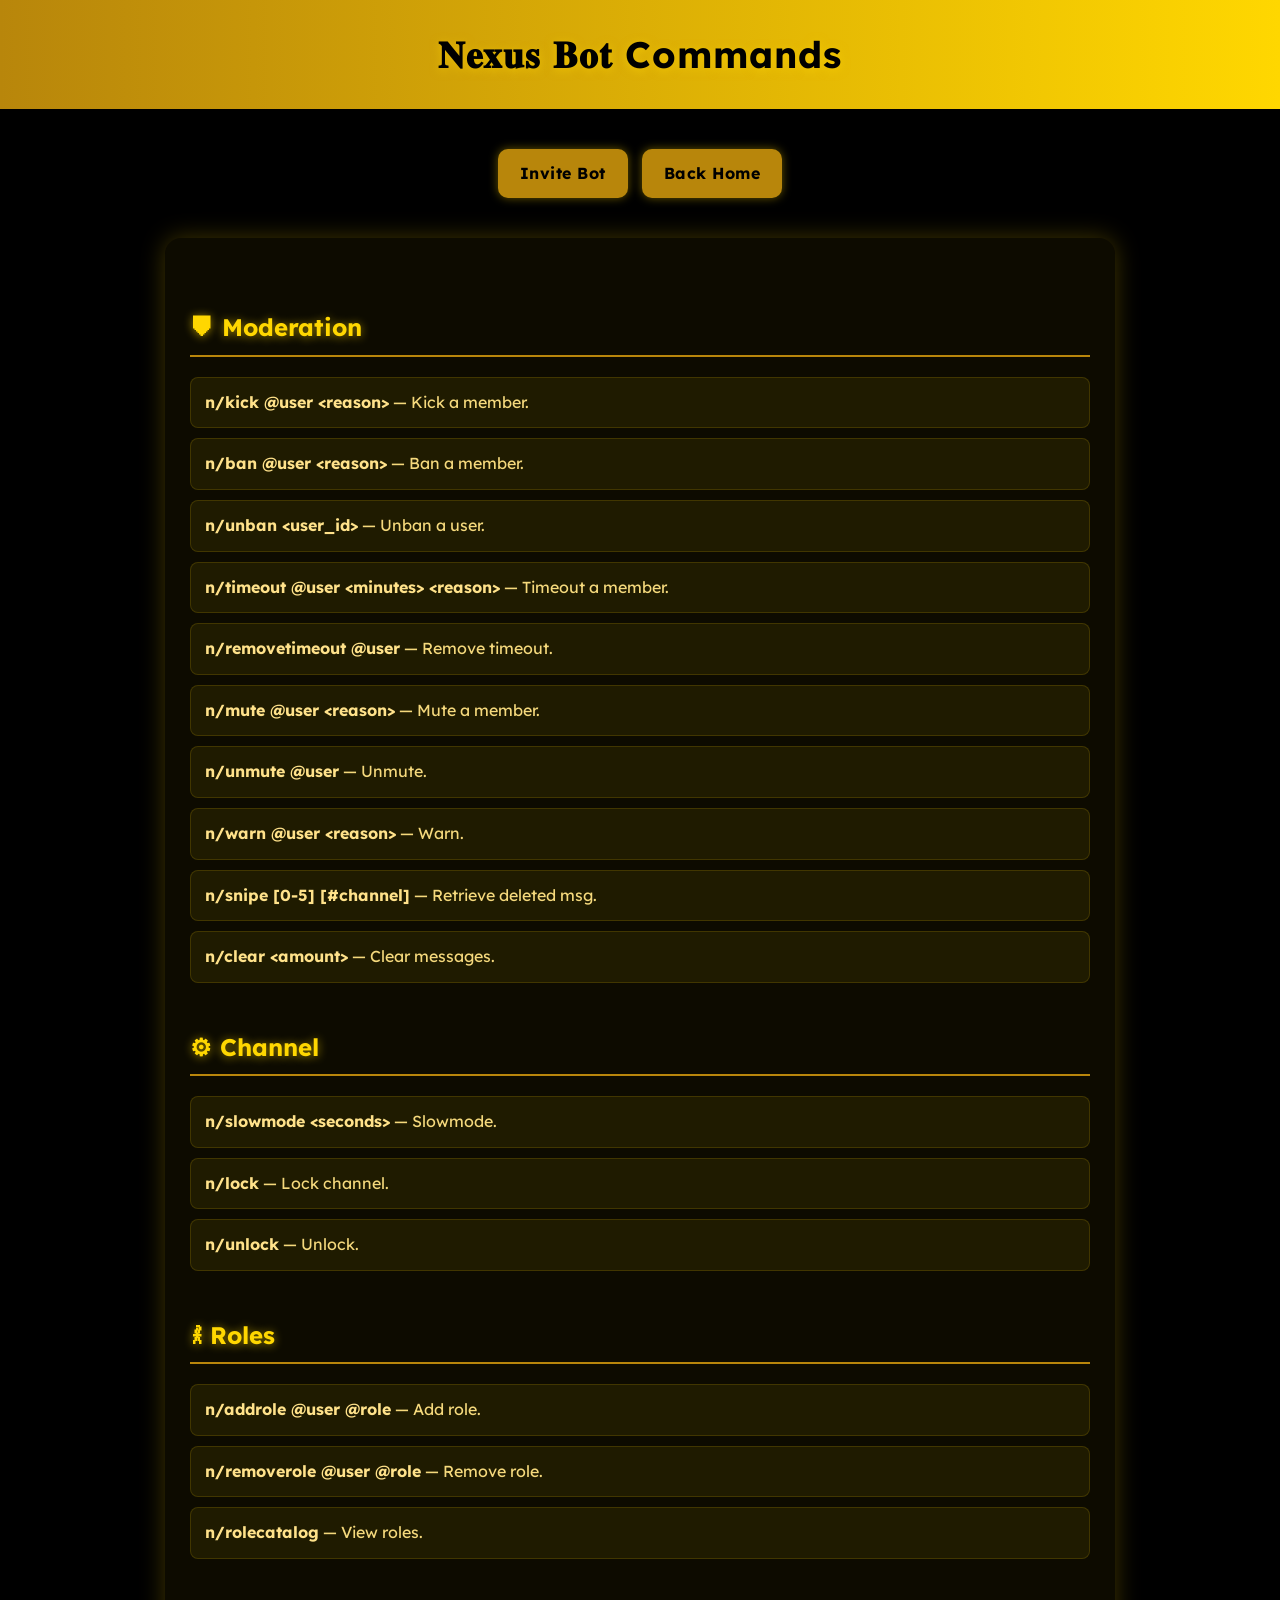
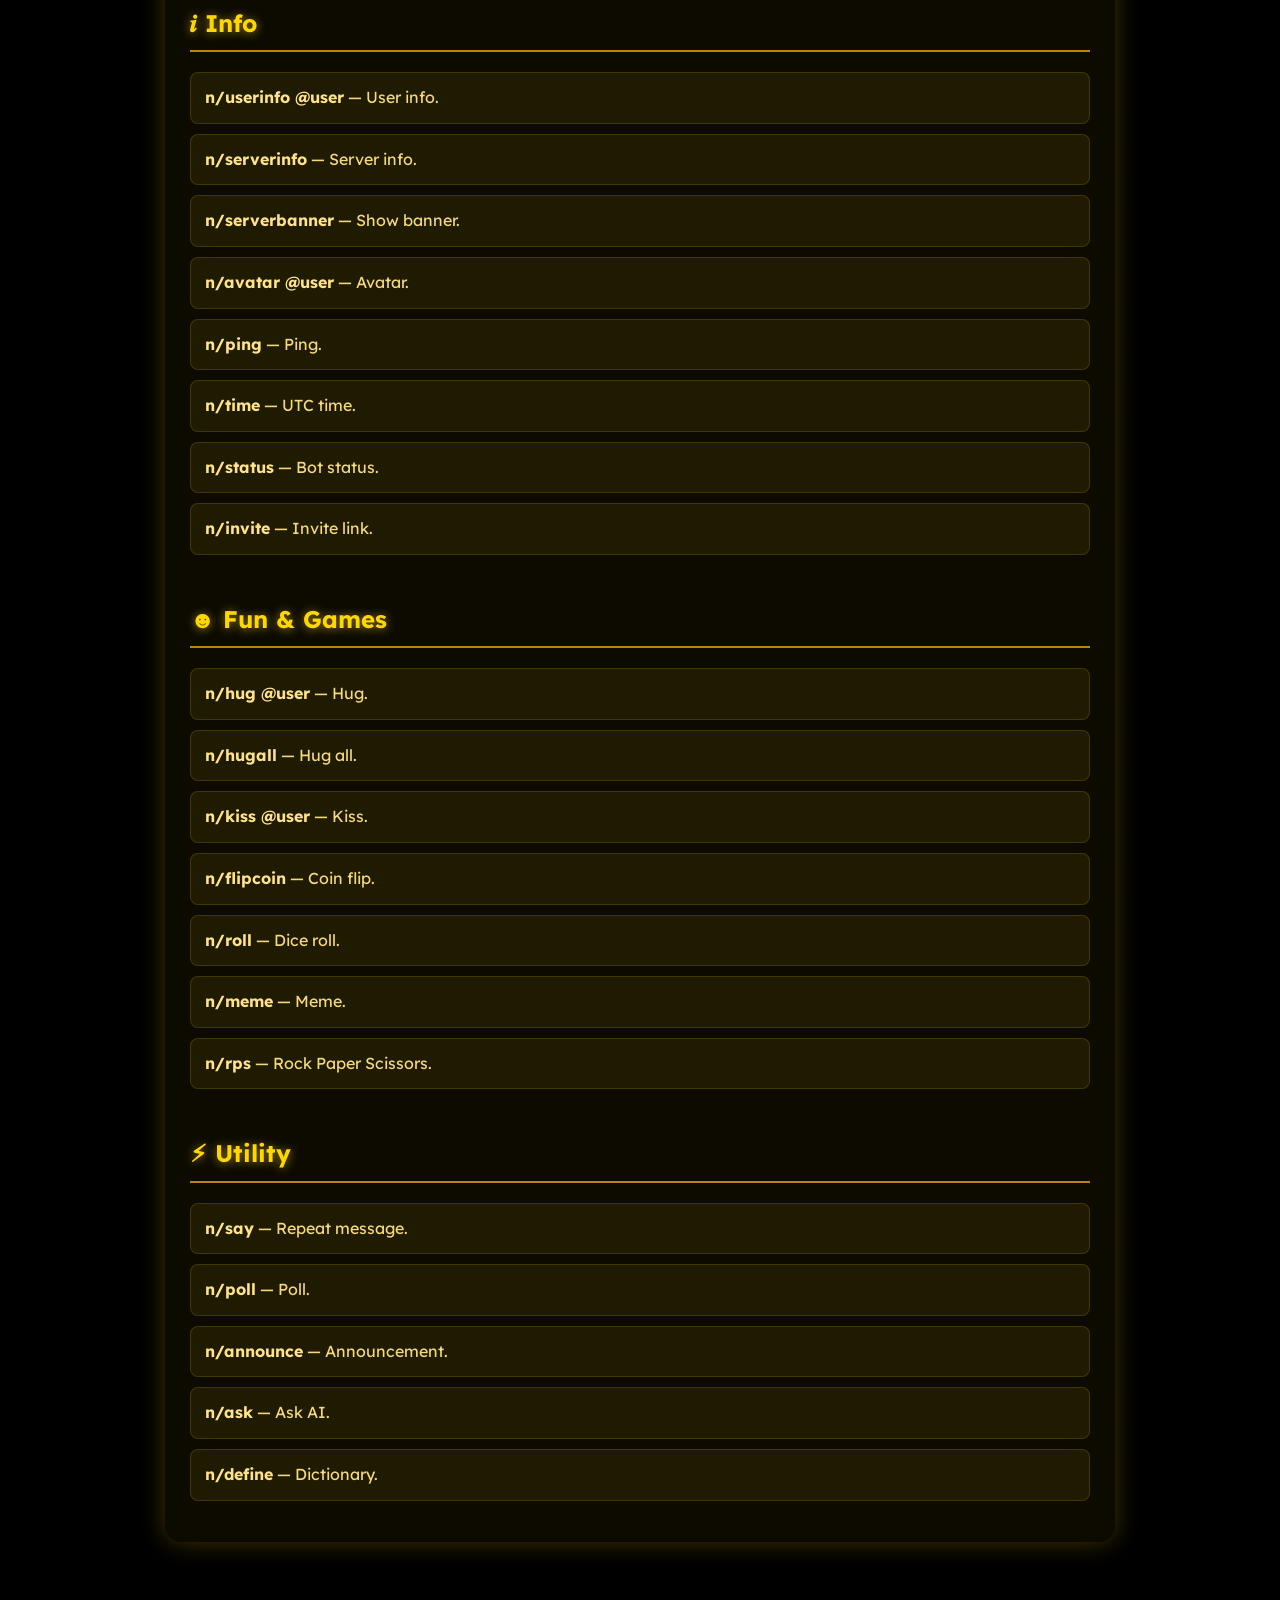
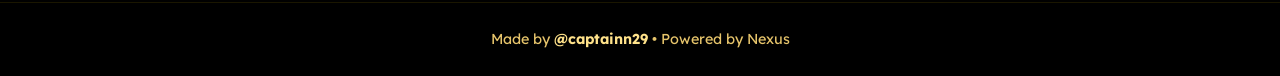
<file: templates/commands.html>
<!DOCTYPE html>
<html lang="en">
<head>
  <meta charset="UTF-8" />
  <meta name="viewport" content="width=device-width, initial-scale=1.0" />
  <title>𝐍𝐞𝐱𝐮𝐬 𝐁𝐨𝐭 Commands</title>

  <!-- Lexend Font -->
  <link href="https://fonts.googleapis.com/css2?family=Lexend:wght@300;400;600;700&display=swap" rel="stylesheet">

  <style>
    body {
      margin: 0;
      font-family: 'Lexend', sans-serif;
      background: #000000;
      color: #f5d97c; /* gold */
      line-height: 1.6;
    }

    header {
      background: linear-gradient(90deg, #b8860b, #ffd700);
      padding: 25px 10px;
      text-align: center;
      font-size: 2.3rem;
      font-weight: 700;
      color: #000;
      letter-spacing: 1px;
      text-shadow: 0px 2px 10px rgba(255, 215, 0, 0.5);
    }

    .buttons {
      text-align: center;
      margin: 35px 0;
    }

    .buttons a {
      display: inline-block;
      background: #b8860b;
      color: black;
      padding: 12px 22px;
      border-radius: 10px;
      text-decoration: none;
      font-weight: 700;
      letter-spacing: 0.5px;
      margin: 5px;
      transition: 0.3s;
      box-shadow: 0 0 10px rgba(255, 215, 0, 0.4);
    }

    .buttons a:hover {
      background: #ffd700;
      transform: translateY(-2px);
      box-shadow: 0 0 18px rgba(255, 215, 0, 0.7);
    }

    .container {
      max-width: 900px;
      margin: 0 auto 60px;
      padding: 25px;
      background: rgba(255, 215, 0, 0.05);
      border-radius: 16px;
      box-shadow: 0 0 25px rgba(255, 215, 0, 0.25);
    }

    h2 {
      color: #ffd700;
      border-bottom: 2px solid #b8860b;
      padding-bottom: 8px;
      margin-top: 45px;
      font-size: 1.5rem;
      text-shadow: 0px 1px 10px rgba(255, 215, 0, 0.6);
    }

    ul {
      list-style: none;
      padding-left: 0;
    }

    li {
      margin: 10px 0;
      padding: 12px 14px;
      background: rgba(255, 215, 0, 0.08);
      border-radius: 8px;
      transition: background 0.3s, transform 0.2s;
      border: 1px solid rgba(255, 215, 0, 0.15);
    }

    li:hover {
      background: rgba(255, 215, 0, 0.20);
      transform: translateX(4px);
    }

    strong {
      color: #ffe28a;
      font-weight: 700;
    }

    footer {
      text-align: center;
      padding: 25px;
      font-size: 0.9rem;
      color: #e6c46b;
      border-top: 1px solid rgba(255, 215, 0, 0.1);
    }
  </style>
</head>

<body>
  <header>𝐍𝐞𝐱𝐮𝐬 𝐁𝐨𝐭 Commands</header>

  <div class="buttons">
    <a href="https://discord.com/oauth2/authorize?client_id=1432139270860177581&permissions=8&scope=bot%20applications.commands">Invite Bot</a>
    <a href="/">Back Home</a>
  </div>

  <div class="container">
    <h2>⛊ Moderation</h2>
    <ul>
      <li><strong>n/kick @user &lt;reason&gt;</strong> — Kick a member.</li>
      <li><strong>n/ban @user &lt;reason&gt;</strong> — Ban a member.</li>
      <li><strong>n/unban &lt;user_id&gt;</strong> — Unban a user.</li>
      <li><strong>n/timeout @user &lt;minutes&gt; &lt;reason&gt;</strong> — Timeout a member.</li>
      <li><strong>n/removetimeout @user</strong> — Remove timeout.</li>
      <li><strong>n/mute @user &lt;reason&gt;</strong> — Mute a member.</li>
      <li><strong>n/unmute @user</strong> — Unmute.</li>
      <li><strong>n/warn @user &lt;reason&gt;</strong> — Warn.</li>
      <li><strong>n/snipe [0-5] [#channel]</strong> — Retrieve deleted msg.</li>
      <li><strong>n/clear &lt;amount&gt;</strong> — Clear messages.</li>
    </ul>

    <h2>⚙︎ Channel</h2>
    <ul>
      <li><strong>n/slowmode &lt;seconds&gt;</strong> — Slowmode.</li>
      <li><strong>n/lock</strong> — Lock channel.</li>
      <li><strong>n/unlock</strong> — Unlock.</li>
    </ul>

    <h2>𐀪 Roles</h2>
    <ul>
      <li><strong>n/addrole @user @role</strong> — Add role.</li>
      <li><strong>n/removerole @user @role</strong> — Remove role.</li>
      <li><strong>n/rolecatalog</strong> — View roles.</li>
    </ul>

    <h2>𝒊 Info</h2>
    <ul>
      <li><strong>n/userinfo @user</strong> — User info.</li>
      <li><strong>n/serverinfo</strong> — Server info.</li>
      <li><strong>n/serverbanner</strong> — Show banner.</li>
      <li><strong>n/avatar @user</strong> — Avatar.</li>
      <li><strong>n/ping</strong> — Ping.</li>
      <li><strong>n/time</strong> — UTC time.</li>
      <li><strong>n/status</strong> — Bot status.</li>
      <li><strong>n/invite</strong> — Invite link.</li>
    </ul>

    <h2>☻ Fun & Games</h2>
    <ul>
      <li><strong>n/hug @user</strong> — Hug.</li>
      <li><strong>n/hugall</strong> — Hug all.</li>
      <li><strong>n/kiss @user</strong> — Kiss.</li>
      <li><strong>n/flipcoin</strong> — Coin flip.</li>
      <li><strong>n/roll</strong> — Dice roll.</li>
      <li><strong>n/meme</strong> — Meme.</li>
      <li><strong>n/rps</strong> — Rock Paper Scissors.</li>
    </ul>

    <h2>⚡︎ Utility</h2>
    <ul>
      <li><strong>n/say</strong> — Repeat message.</li>
      <li><strong>n/poll</strong> — Poll.</li>
      <li><strong>n/announce</strong> — Announcement.</li>
      <li><strong>n/ask</strong> — Ask AI.</li>
      <li><strong>n/define</strong> — Dictionary.</li>
    </ul>
  </div>

  <footer>Made by <strong>@captainn29</strong> • Powered by Nexus</footer>
</body>
</html>
</file>
